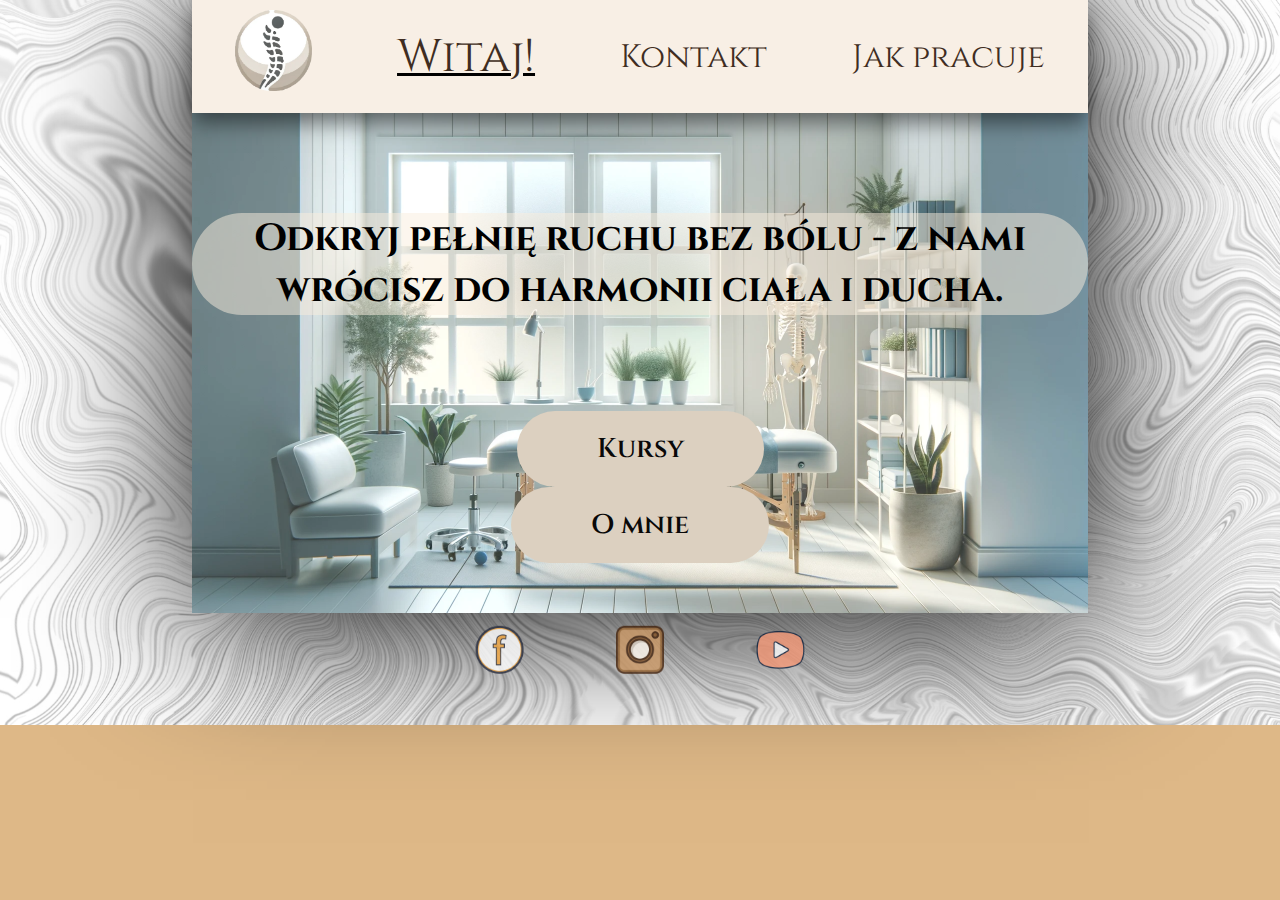
<file: Website/Fizjoterapeuta/index.html>
<!DOCTYPE html>
<html lang="pl">

<head>
	<meta charset="UTF-8">
	<meta name="viewport" content="width=device-width, initial-scale=1.0">
	<title>Fizjoterapia</title>
	<link rel="stylesheet" type="text/css" href="style.css">
	<script src="https://ajax.googleapis.com/ajax/libs/jquery/3.5.1/jquery.min.js"></script>
	<link rel="preconnect" href="https://fonts.googleapis.com">
	<link rel="preconnect" href="https://fonts.gstatic.com" crossorigin>
	<link href="https://fonts.googleapis.com/css2?family=Cinzel&display=swap" rel="stylesheet">
</head>

<body>
	<div id="kontener">

		<div id="header">
			<div id="logo">
				<a href="index.html"><img src="logoorg.png" alt="logo"></a>
			</div>
			<div class="menu" id="active"><a href="index.html" id="duze">Witaj!</a></div>
			<div class="menu"><a href="kontakt.html">Kontakt</a></div>
			<div class="menu"><a href="jakpracuje.html">Jak pracuje</a></div>
		</div>
		<div id="center">
			<img id="rotating-image" src="gabinetniebieski.png" alt="Obraz Rotujący">
			<div class="overlay-text">Odkryj pełnię ruchu bez bólu - z nami wrócisz do harmonii ciała i ducha.</div>
			<div class="overlay-buttons">
				<a href="kursy.html" class="oval-button">Kursy</a>
				<a href="omnie.html" class="oval-button">O mnie</a>
			</div>
		</div>
	</div>
	<div class="social-media">
		<a href="https://www.facebook.com/twojprofil" target="_blank">
			<img src="facebrown.png" alt="Facebook">
		</a>
		<a href="https://www.instagram.com/twojprofil" target="_blank">
			<img src="instabrown.png" alt="Instagram">
		</a>
		<a href="https://www.google.com/twojprofil" target="_blank">
			<img src="ytbrown.png" alt="Google">
		</a>
	</div>
	<script src="script3.js"></script>
</body>

</html>
</file>
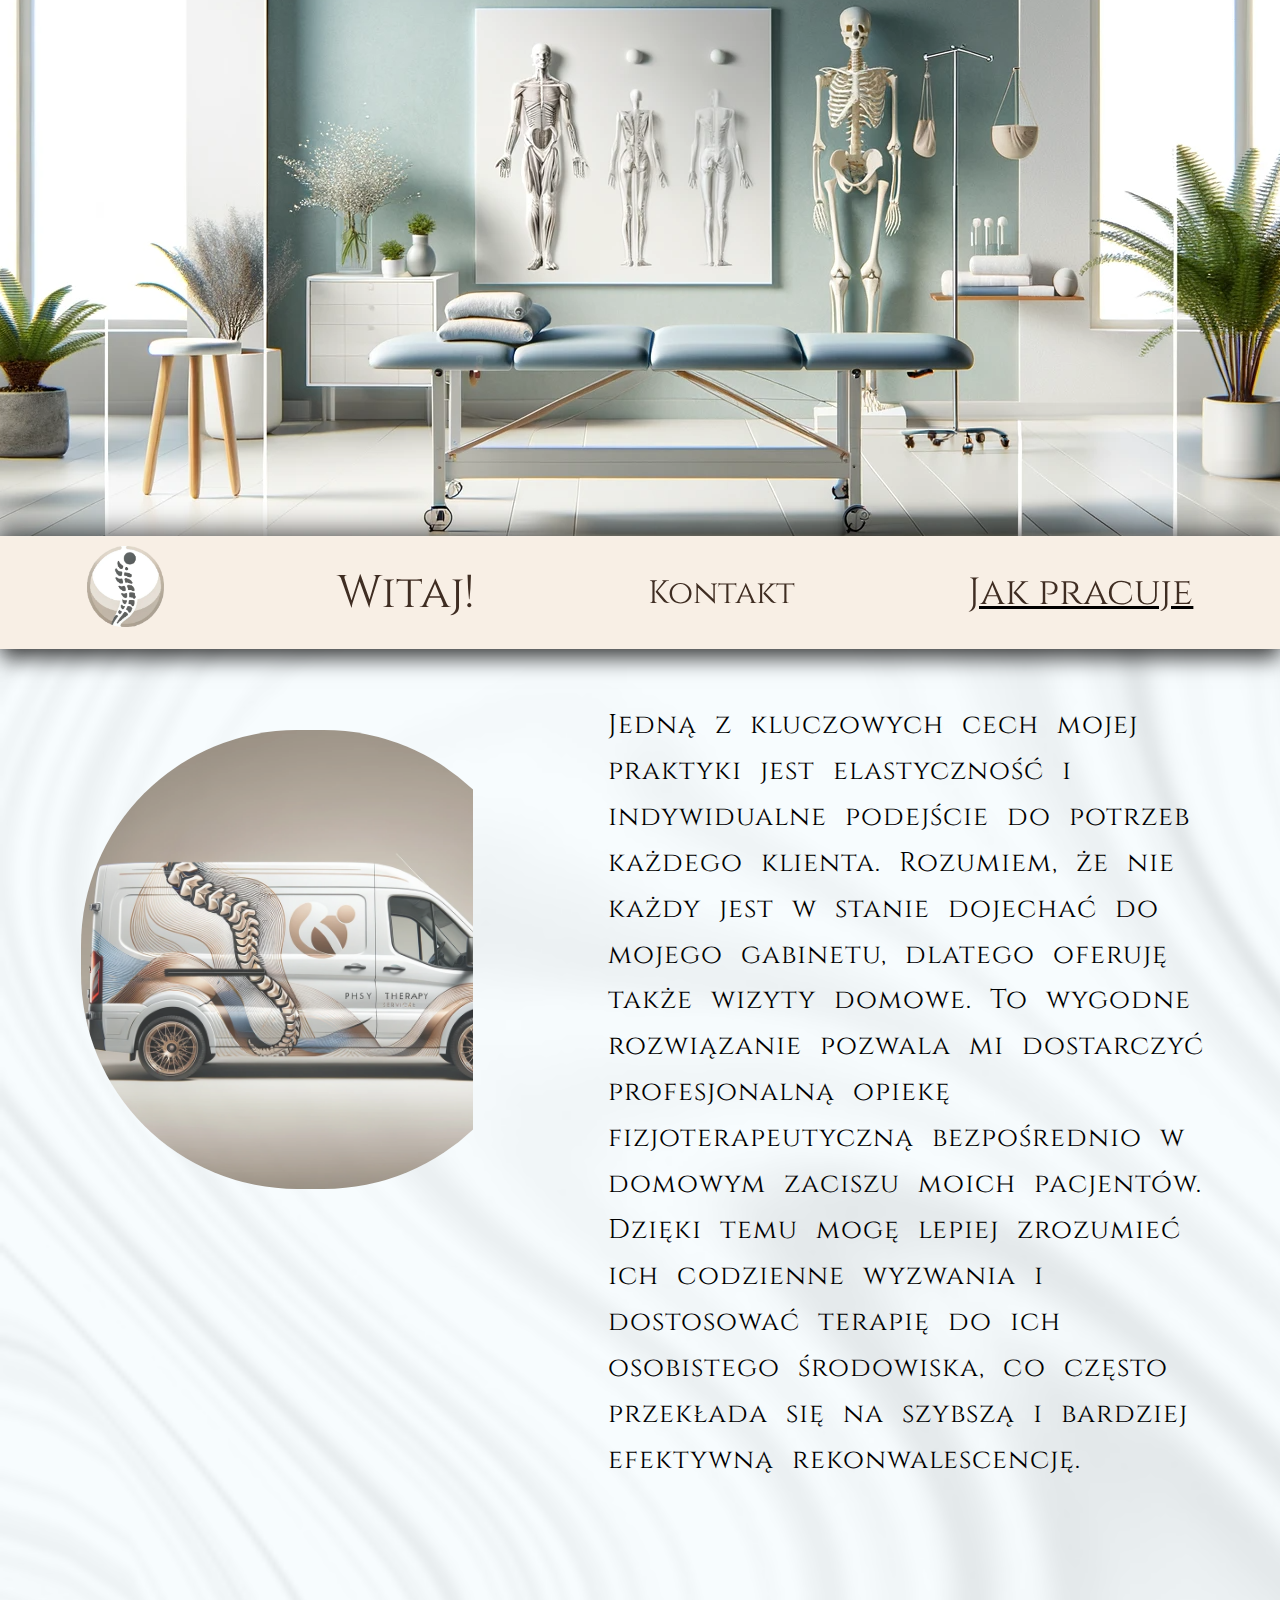
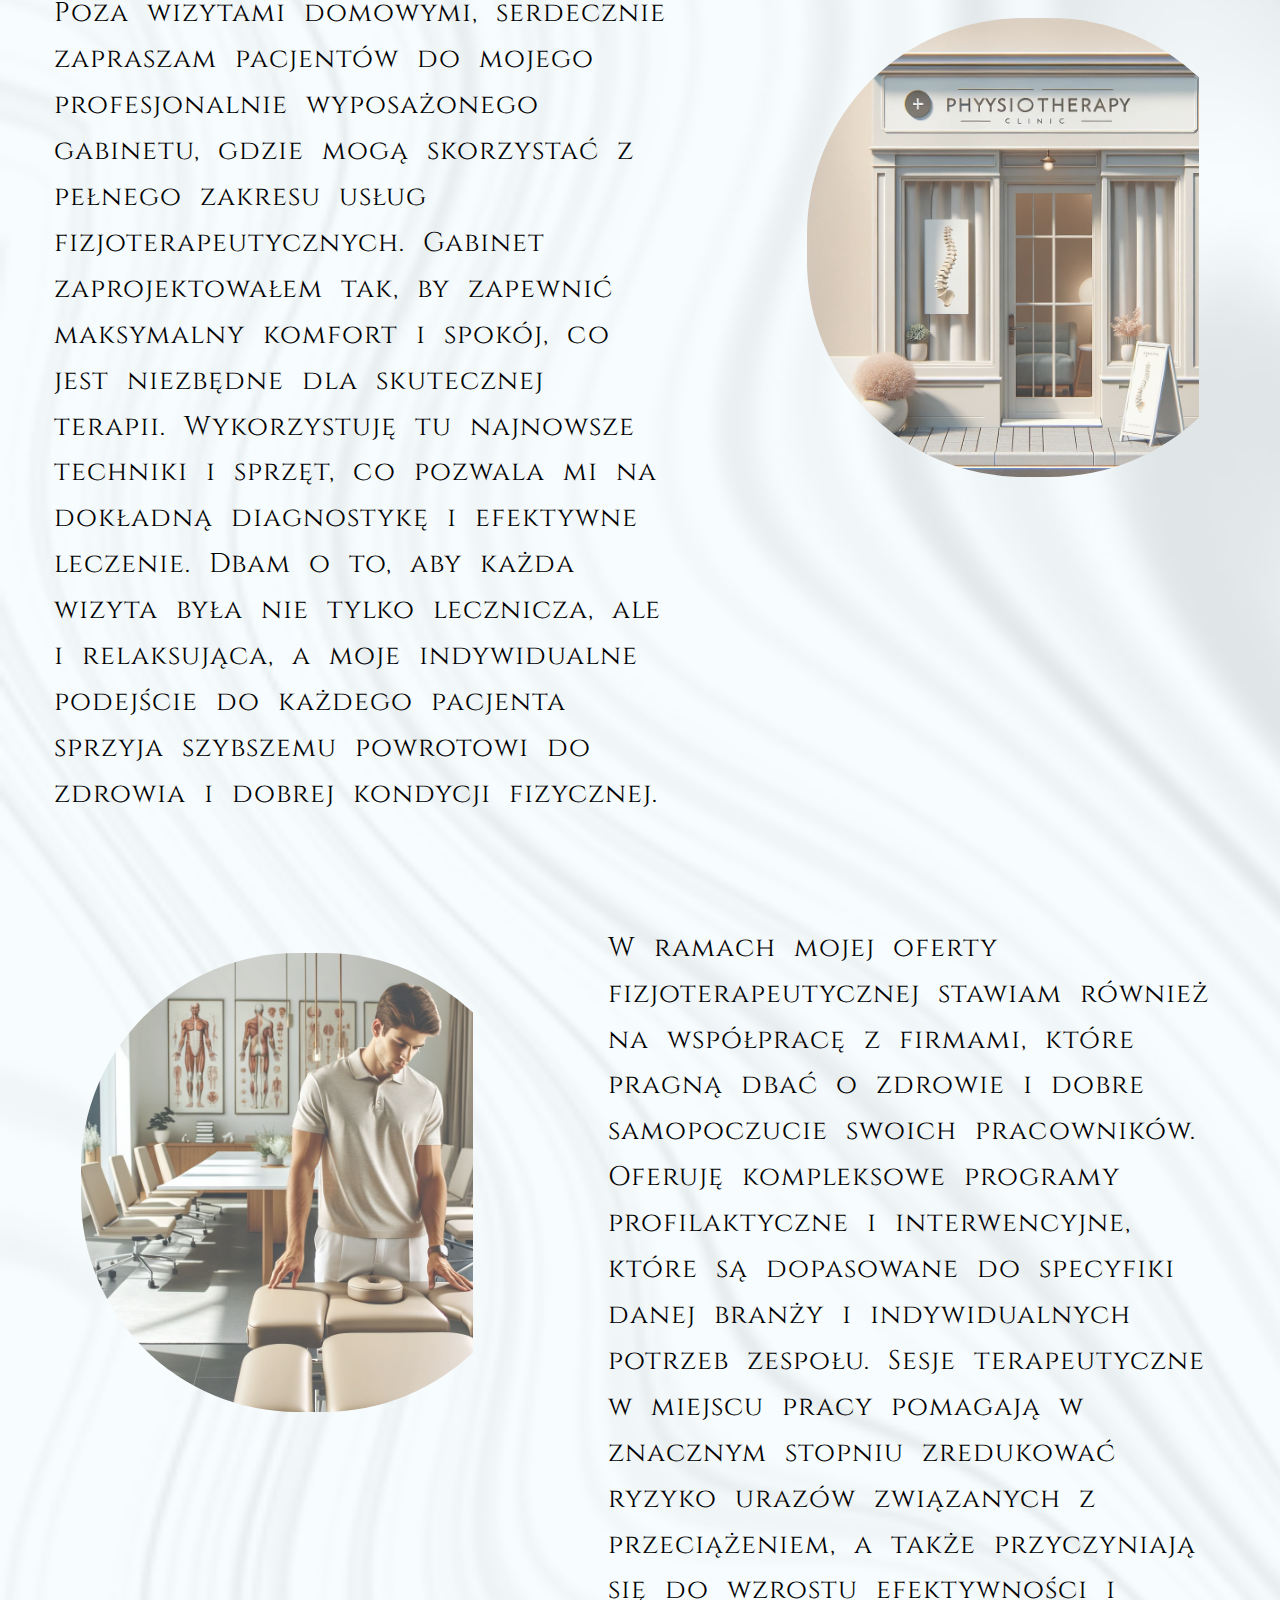
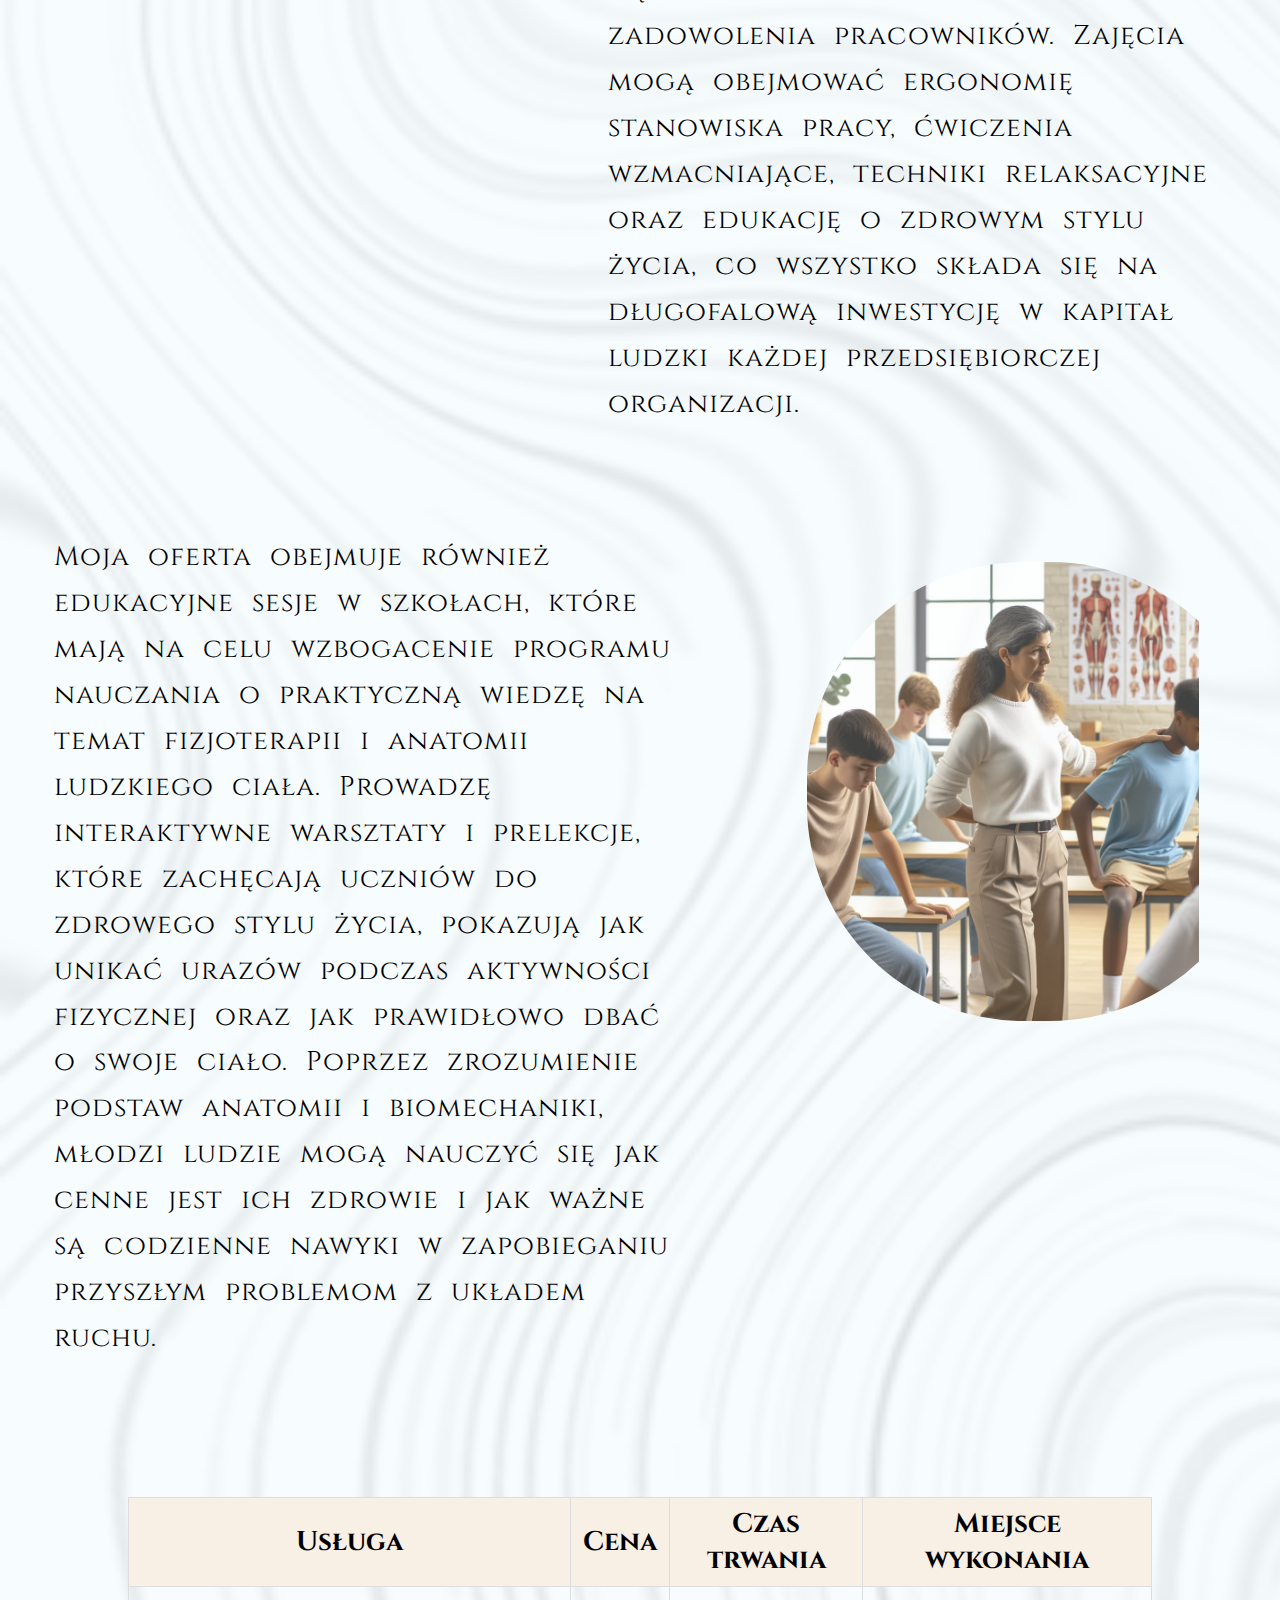
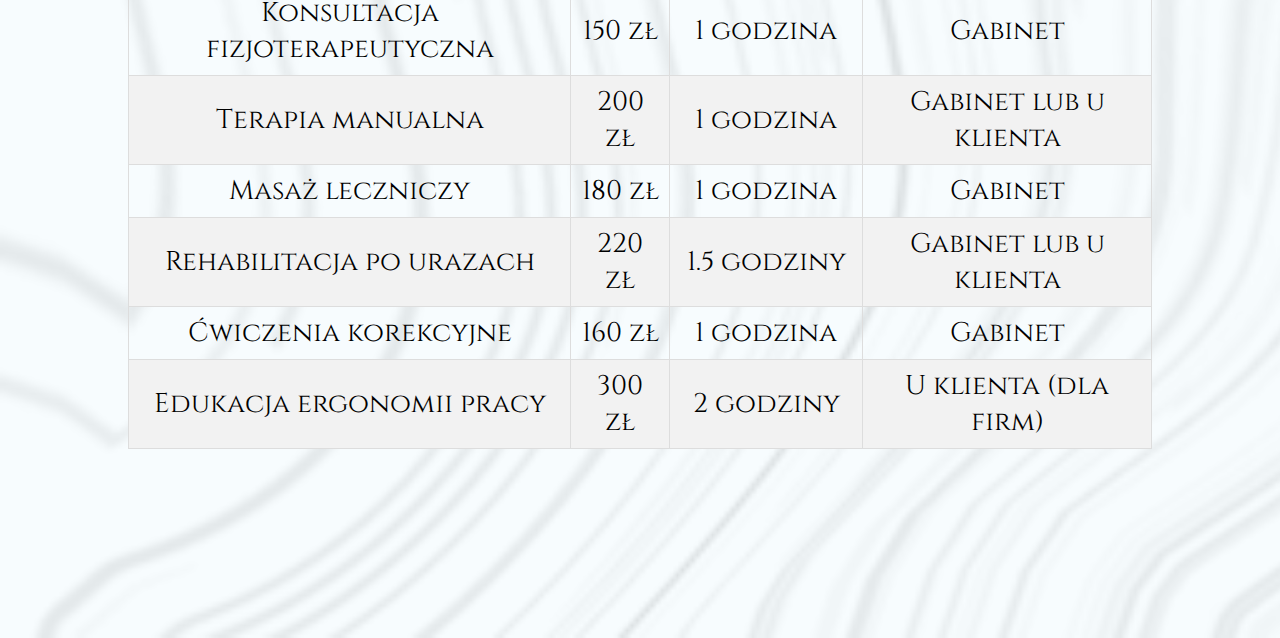
<file: Website/Fizjoterapeuta/jakpracuje.html>
<!DOCTYPE html>
<html lang="pl">

<head>
	<meta charset="UTF-8">
	<meta name="viewport" content="width=device-width, initial-scale=1.0">
	<title>Fizjoterapia</title>
	<link rel="stylesheet" type="text/css" href="style.css">
	<script src="https://ajax.googleapis.com/ajax/libs/jquery/3.5.1/jquery.min.js"></script>
	<link rel="preconnect" href="https://fonts.googleapis.com">
	<link rel="preconnect" href="https://fonts.gstatic.com" crossorigin>
	<link href="https://fonts.googleapis.com/css2?family=Cinzel&display=swap" rel="stylesheet">
</head>

<body>
	<div id="kontener-jak">
		<div class="baner">
			<img src="baner.png" alt="baner">
		</div>
		<div id="header-jak">
			<div id="logo">
				<a href="index.html"><img src="logoorg.png" alt="logo"></a>
			</div>
			<div class="menu"><a href="index.html" id="duze">Witaj!</a></div>
			<div class="menu"><a href="kontakt.html">Kontakt</a></div>
			<div class="menu" id="active"><a href="jakpracuje.html">Jak pracuje</a></div>
		</div>
		<div class="fragment">
			<div class="postac-jak">
				<img src="van.png" alt="postac">
			</div>
			<div class="opis">
				Jedną z kluczowych cech mojej praktyki jest elastyczność i indywidualne podejście do potrzeb każdego klienta. Rozumiem, że nie każdy jest w stanie dojechać do mojego gabinetu, dlatego oferuję także wizyty domowe. To wygodne rozwiązanie pozwala mi dostarczyć profesjonalną opiekę fizjoterapeutyczną bezpośrednio w domowym zaciszu moich pacjentów. Dzięki temu mogę lepiej zrozumieć ich codzienne wyzwania i dostosować terapię do ich osobistego środowiska, co często przekłada się na szybszą i bardziej efektywną rekonwalescencję.
			</div>
		</div>
		<div class="fragment">
			<div class="opis">
				Poza wizytami domowymi, serdecznie zapraszam pacjentów do mojego profesjonalnie wyposażonego gabinetu, gdzie mogą skorzystać z pełnego zakresu usług fizjoterapeutycznych. Gabinet zaprojektowałem tak, by zapewnić maksymalny komfort i spokój, co jest niezbędne dla skutecznej terapii. Wykorzystuję tu najnowsze techniki i sprzęt, co pozwala mi na dokładną diagnostykę i efektywne leczenie. Dbam o to, aby każda wizyta była nie tylko lecznicza, ale i relaksująca, a moje indywidualne podejście do każdego pacjenta sprzyja szybszemu powrotowi do zdrowia i dobrej kondycji fizycznej.
			</div>
			<div class="postac-jak">
				<img src="klinika.png" alt="postac">
			</div>		
		</div>
		<div class="fragment">
			<div class="postac-jak">
				<img src="firma.png" alt="postac">
			</div>
			<div class="opis">
				W ramach mojej oferty fizjoterapeutycznej stawiam również na współpracę z firmami, które pragną dbać o zdrowie i dobre samopoczucie swoich pracowników. Oferuję kompleksowe programy profilaktyczne i interwencyjne, które są dopasowane do specyfiki danej branży i indywidualnych potrzeb zespołu. Sesje terapeutyczne w miejscu pracy pomagają w znacznym stopniu zredukować ryzyko urazów związanych z przeciążeniem, a także przyczyniają się do wzrostu efektywności i zadowolenia pracowników. Zajęcia mogą obejmować ergonomię stanowiska pracy, ćwiczenia wzmacniające, techniki relaksacyjne oraz edukację o zdrowym stylu życia, co wszystko składa się na długofalową inwestycję w kapitał ludzki każdej przedsiębiorczej organizacji.
			</div>
		</div>
		<div class="fragment">
			<div class="opis">
				Moja oferta obejmuje również edukacyjne sesje w szkołach, które mają na celu wzbogacenie programu nauczania o praktyczną wiedzę na temat fizjoterapii i anatomii ludzkiego ciała. Prowadzę interaktywne warsztaty i prelekcje, które zachęcają uczniów do zdrowego stylu życia, pokazują jak unikać urazów podczas aktywności fizycznej oraz jak prawidłowo dbać o swoje ciało. Poprzez zrozumienie podstaw anatomii i biomechaniki, młodzi ludzie mogą nauczyć się jak cenne jest ich zdrowie i jak ważne są codzienne nawyki w zapobieganiu przyszłym problemom z układem ruchu.
 			</div>
			<div class="postac-jak">
				<img src="szkola.png" alt="postac">
			</div>		
		</div>
		<table>
			<thead>
			  <tr>
				<th>Usługa</th>
				<th>Cena</th>
				<th>Czas trwania</th>
				<th>Miejsce wykonania</th>
			  </tr>
			</thead>
			<tbody>
			  <tr>
				<td>Konsultacja fizjoterapeutyczna</td>
				<td>150 zł</td>
				<td>1 godzina</td>
				<td>Gabinet</td>
			  </tr>
			  <tr>
				<td>Terapia manualna</td>
				<td>200 zł</td>
				<td>1 godzina</td>
				<td>Gabinet lub u klienta</td>
			  </tr>
			  <tr>
				<td>Masaż leczniczy</td>
				<td>180 zł</td>
				<td>1 godzina</td>
				<td>Gabinet</td>
			  </tr>
			  <tr>
				<td>Rehabilitacja po urazach</td>
				<td>220 zł</td>
				<td>1.5 godziny</td>
				<td>Gabinet lub u klienta</td>
			  </tr>
			  <tr>
				<td>Ćwiczenia korekcyjne</td>
				<td>160 zł</td>
				<td>1 godzina</td>
				<td>Gabinet</td>
			  </tr>
			  <tr>
				<td>Edukacja ergonomii pracy</td>
				<td>300 zł</td>
				<td>2 godziny</td>
				<td>U klienta (dla firm)</td>
			  </tr>
			</tbody>
		  </table>
		<div class="slogan-kontakt">
			<a href="kontakt.html"><b>Skontaktuj się ze mną</b></a>
		</div>
	</div>


	<script src="script.js"></script>
</body>

</html>
</file>
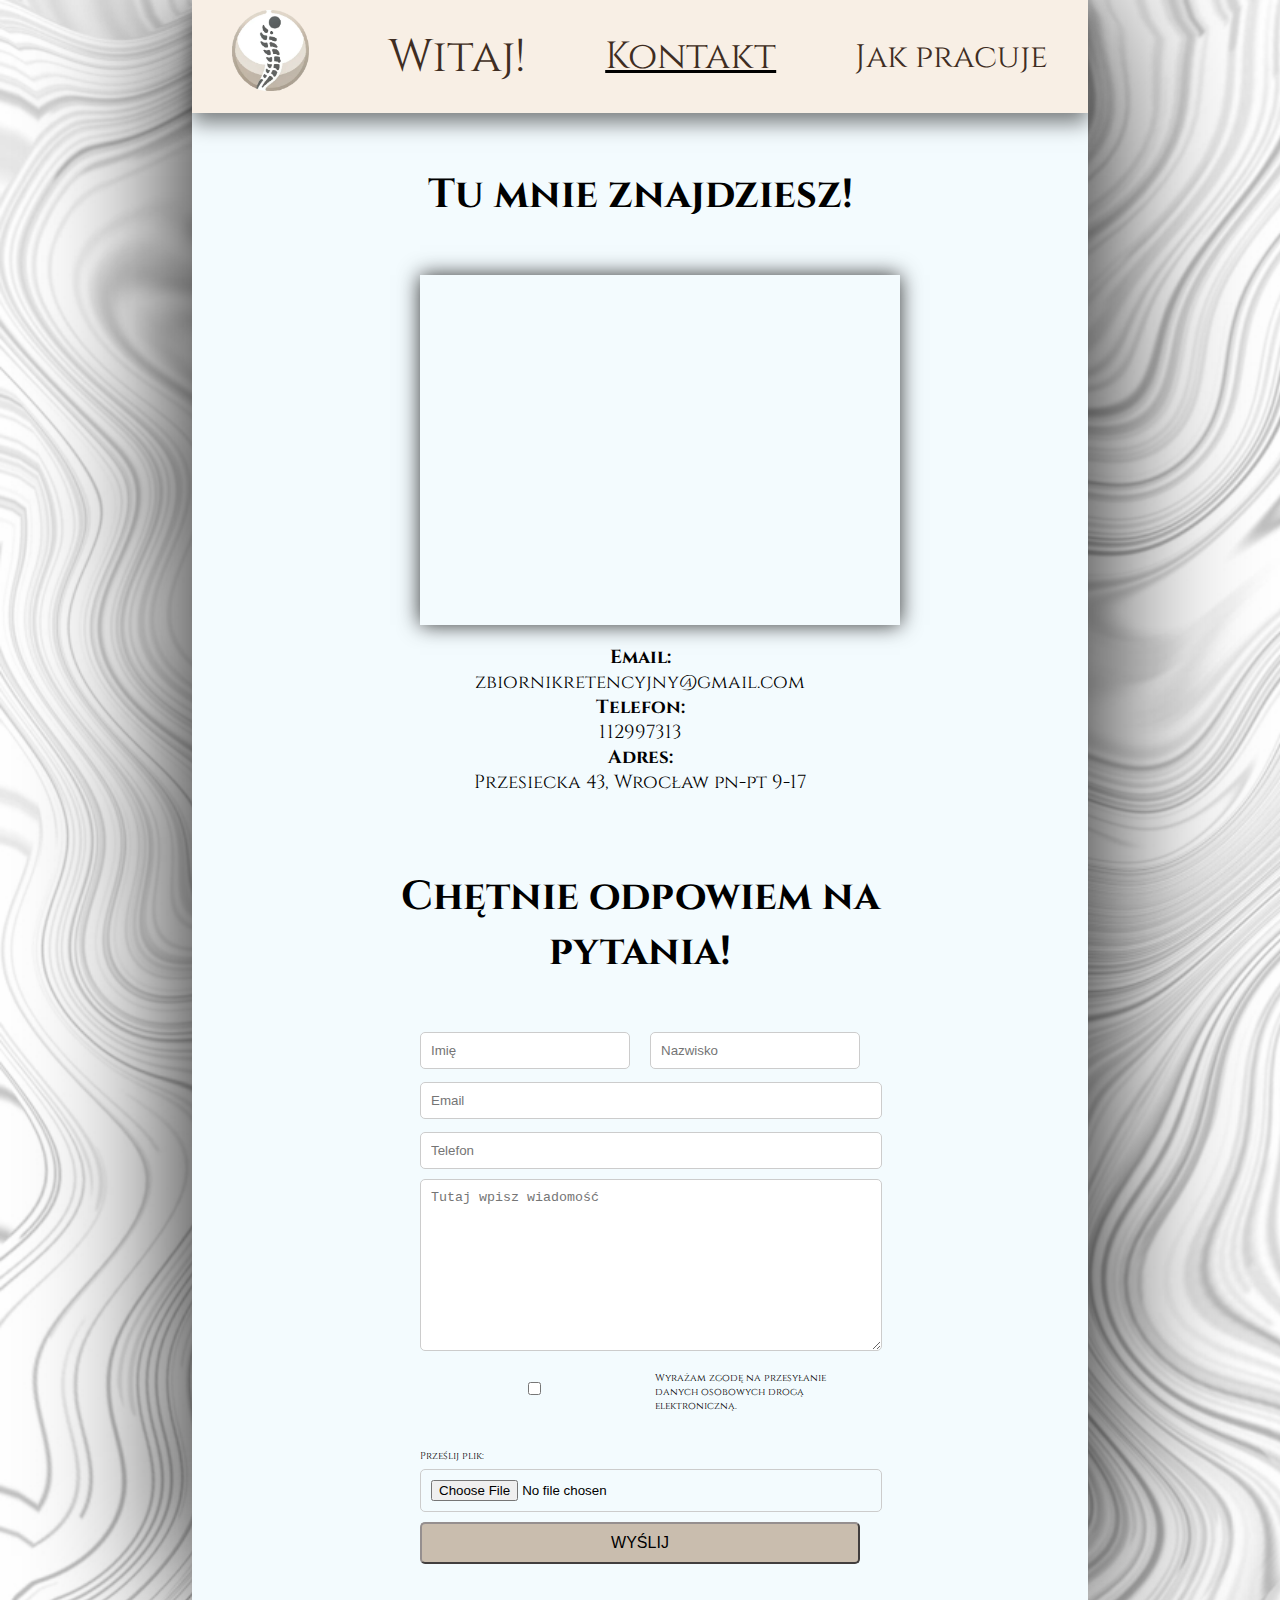
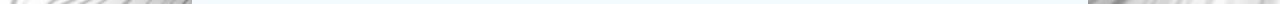
<file: Website/Fizjoterapeuta/kontakt.html>
<!DOCTYPE html>
<html lang="pl">
<head>
    <meta charset="UTF-8">
    <meta name="viewport" content="width=device-width, initial-scale=1.0">
    <title>Fizjoterapia</title>
    <link rel="stylesheet" type="text/css" href="style.css">

    <link rel="preconnect" href="https://fonts.googleapis.com">
<link rel="preconnect" href="https://fonts.gstatic.com" crossorigin>
<link href="https://fonts.googleapis.com/css2?family=Cinzel&display=swap" rel="stylesheet">





</head>
<body>
    <div id="kontener">
        <div id="header">
            <div id="logo">
                <a href="index.html"><img src="logoorg.png" alt="logo"></a>
            </div>
            <div class="menu"><a href="index.html" id="duze">Witaj!</a></div>
            <div class="menu" id="active"><a href="kontakt.html">Kontakt</a></div>
            <div class="menu"><a href="jakpracuje.html">Jak pracuje</a></div>
            
        </div>
        <div id="center-kontakt">
            <div id="lewo">
                <div id="kontakt-info1">
                    <h2 class="tumnie">Tu mnie znajdziesz!</h2>
                </div>
                <div id="mapa">
                    <iframe class="cien" src="https://www.google.com/maps/embed?pb=!1m18!1m12!1m3!1d2104.635353484288!2d16.89967317453165!3d51.148166265395815!2m3!1f0!2f0!3f0!3m2!1i1024!2i768!4f13.1!3m3!1m2!1s0x470feb3d9bd950ed%3A0xa368aab563e8bda4!2sZbiornik%20retencyjny!5e0!3m2!1spl!2spl!4v1700823515819!5m2!1spl!2spl" width="480" height="350" style="border:0;" allowfullscreen="" loading="lazy" referrerpolicy="no-referrer-when-downgrade"></iframe>
                </div>
                <div id="kontakt-info2">
                    <h6 class="tytul">Email:</h6>
                    <p class="tresc">zbiornikretencyjny@gmail.com</p>
                    <h6 class="tytul">Telefon:</h6>
                    <p class="tresc">112997313</p>
                    <h6 class="tytul">Adres:</h6>
                    <p class="tresc">Przesiecka 43, Wrocław pn-pt 9-17</p>
                </div>
            </div>
            <div id="prawo">
                <h2 id="tumnie">Chętnie odpowiem na pytania!</h2>
                <div id="formularz-kontaktowy">
                    <form action="serwer.php" method="post" enctype="multipart/form-data">
                        <div class="input-group">
                            <input type="text" id="imie" name="imie" placeholder="Imię" required>
                            <input type="text" id="nazwisko" name="nazwisko" placeholder="Nazwisko" required>
                        </div>
                        <input type="email" id="email" name="email" placeholder="Email" required>
                        <input type="tel" id="telefon" name="telefon" placeholder="Telefon">
                        <textarea id="wiadomosc" name="wiadomosc" placeholder="Tutaj wpisz wiadomość" required></textarea>
                        <div class="checkbox-group">
                            <input type="checkbox" id="zgoda" name="zgoda">
                            <label for="zgoda">Wyrażam zgodę na przesyłanie danych osobowych drogą elektroniczną.</label>
                        </div>
                        <div class="file-group">
                            <label for="plik">Prześlij plik:</label>
                            <input type="file" id="plik" name="plik">
                        </div>
                        <button type="submit" id="submit-btn">WYŚLIJ</button>
                    </form>
                </div>
            </div>
        </div>
    </div>
    <script src="script.js"></script>
</body>
</html>
</file>
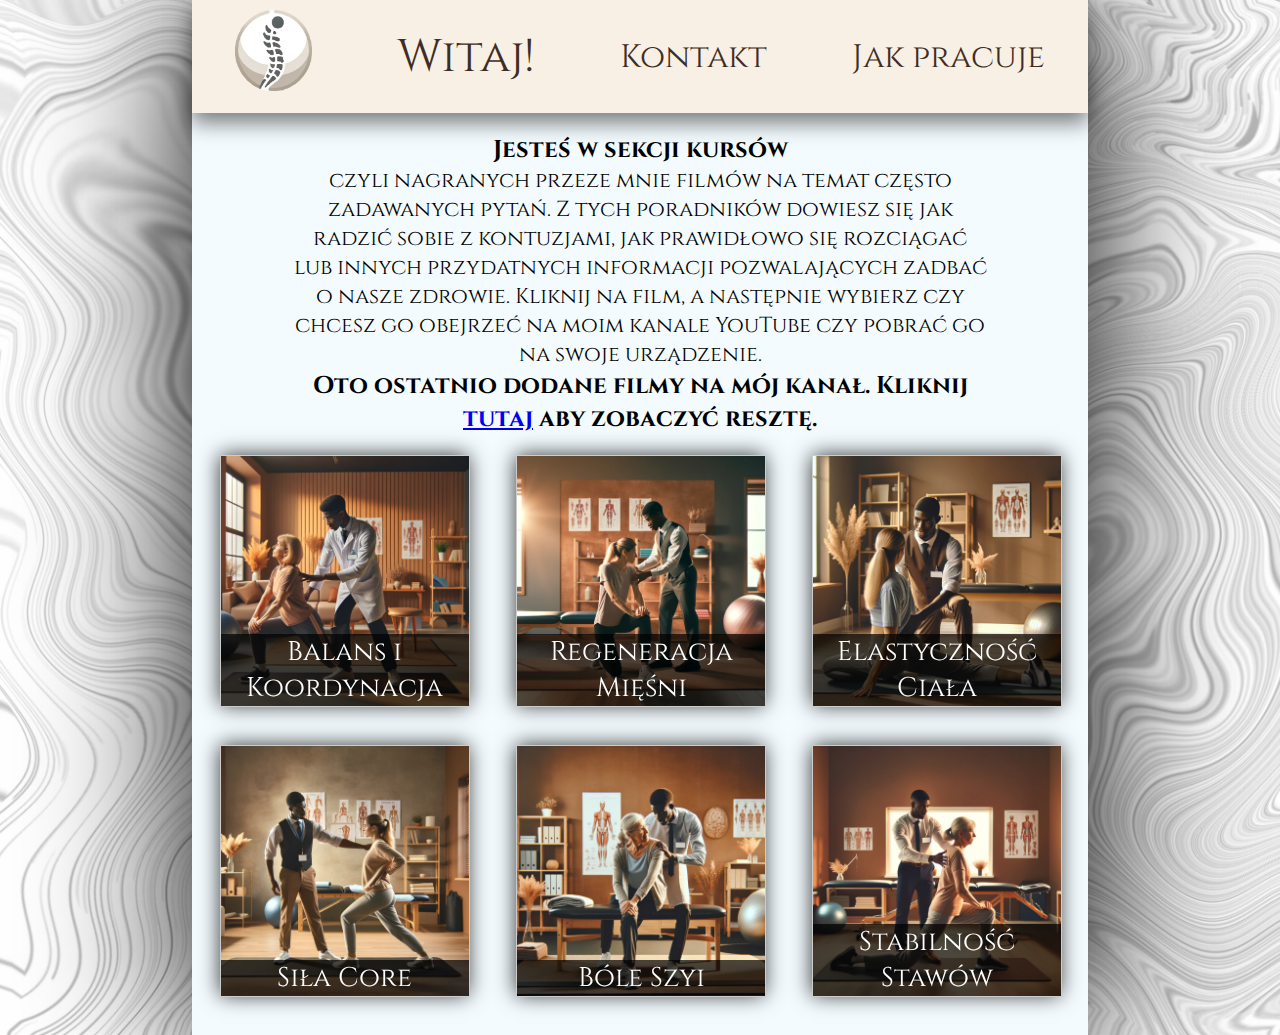
<file: Website/Fizjoterapeuta/kursy.html>
<!DOCTYPE html>
<html lang="pl">
<head>
    <meta charset="UTF-8">
    <meta name="viewport" content="width=device-width, initial-scale=1.0">
    <title>Fizjoterapia</title>
    <link rel="stylesheet" type="text/css" href="style.css">
    <script src="https://ajax.googleapis.com/ajax/libs/jquery/3.7.1/jquery.min.js"></script>
    <script src="jquery.scrollTo.min.js"></script>
    <link rel="preconnect" href="https://fonts.googleapis.com">
<link rel="preconnect" href="https://fonts.gstatic.com" crossorigin>
<link href="https://fonts.googleapis.com/css2?family=Cinzel&display=swap" rel="stylesheet">
</head>
<body> 
    
    <div id="kontener">
        <div id="header">
            <div id="logo">
                <a href="index.html"><img src="logoorg.png" alt="logo"></a>
            </div>
            <div class="menu"><a href="index.html" id="duze">Witaj!</a></div>
            <div class="menu"><a href="kontakt.html">Kontakt</a></div>
            <div class="menu"><a href="jakpracuje.html">Jak pracuje</a></div>
            
        </div>

        <div id="center-kursy">  
            <div class="card-container">
                <div class="header-text">
                    <strong>Jesteś w sekcji kursów</strong>
                    czyli nagranych przeze mnie filmów na temat często zadawanych pytań. Z tych poradników dowiesz się jak radzić sobie z kontuzjami, jak prawidłowo się rozciągać lub innych przydatnych informacji pozwalających zadbać o nasze zdrowie. Kliknij na film, a następnie wybierz czy chcesz go obejrzeć na moim kanale YouTube czy pobrać go na swoje urządzenie.
                    <strong>Oto ostatnio dodane filmy na mój kanał. Kliknij <a href="https://www.youtube.com" target="_blank">tutaj</a> aby zobaczyć resztę.</strong>
                </div>
                <div class="card" id="card1">
                    <div class="card-front">
                        <img src="karta1.png" alt="alter" width="1792" height="1024">
                        <div class="card-description">Balans i Koordynacja</div>
                    </div>
                    <div class="card-back">
                        <a href="https://www.youtube.com/twojprofil" target="_blank">
                            <img src="youtube2.png" alt="Google">
                          </a>
                          <a href="https://www.youtube.com/twojprofil" target="_blank">
                            <img src="pobierz.png" alt="Google">
                          </a>
                    </div>
                </div>
                <div class="card" id="card2">
                    <div class="card-front">
                        <img src="karta2.png" alt="alter">
                        <div class="card-description">Regeneracja Mięśni</div>
                    </div>
                    <div class="card-back">
                        <a href="https://www.google.com/twojprofil" target="_blank">
                            <img src="youtube2.png" alt="Google">
                          </a>
                          <a href="https://www.google.com/twojprofil" target="_blank">
                            <img src="pobierz.png" alt="Google">
                          </a>
                    </div>
                </div>
                <div class="card" id="card3">
                    <div class="card-front">
                        <img src="karta3.png" alt="alter">
                        <div class="card-description">Elastyczność Ciała</div>
                    </div>
                    <div class="card-back">
                        <a href="https://www.google.com/twojprofil" target="_blank">
                            <img src="youtube2.png" alt="Google">
                          </a>
                          <a href="https://www.google.com/twojprofil" target="_blank">
                            <img src="pobierz.png" alt="Google">
                          </a>
                    </div>
                </div>
                <div class="card" id="card4">
                    <div class="card-front">
                        <img src="karta4.png" alt="alter">
                        <div class="card-description">Siła Core</div>
                    </div>
                    <div class="card-back">
                        <a href="https://www.google.com/twojprofil" target="_blank">
                            <img src="youtube2.png" alt="Google">
                          </a>
                          <a href="https://www.google.com/twojprofil" target="_blank">
                            <img src="pobierz.png" alt="Google">
                          </a>
                    </div>
                </div>
                <div class="card" id="card5">
                    <div class="card-front">
                        <img src="karta5.png" alt="alter">
                        <div class="card-description">Bóle Szyi</div>
                    </div>
                    <div class="card-back">
                        <a href="https://www.google.com/twojprofil" target="_blank">
                            <img src="youtube2.png" alt="Google">
                          </a>
                          <a href="https://www.google.com/twojprofil" target="_blank">
                            <img src="pobierz.png" alt="Google">
                          </a>
                    </div>
                </div>
                <div class="card" id="card6">
                    <div class="card-front">
                        <img src="karta6.png" alt="alter">
                        <div class="card-description">Stabilność Stawów</div>
                    </div>
                    <div class="card-back">
                        <a href="https://www.google.com/twojprofil" target="_blank">
                            <img src="youtube2.png" alt="Google">
                          </a>
                          <a href="https://www.google.com/twojprofil" target="_blank">
                            <img src="pobierz.png" alt="Google">
                          </a>
                    </div>
                </div>
               

            </div>
            
            </div>
            
              
        </div>

        
    <script src="script.js"></script>
</body>
</html>
</file>
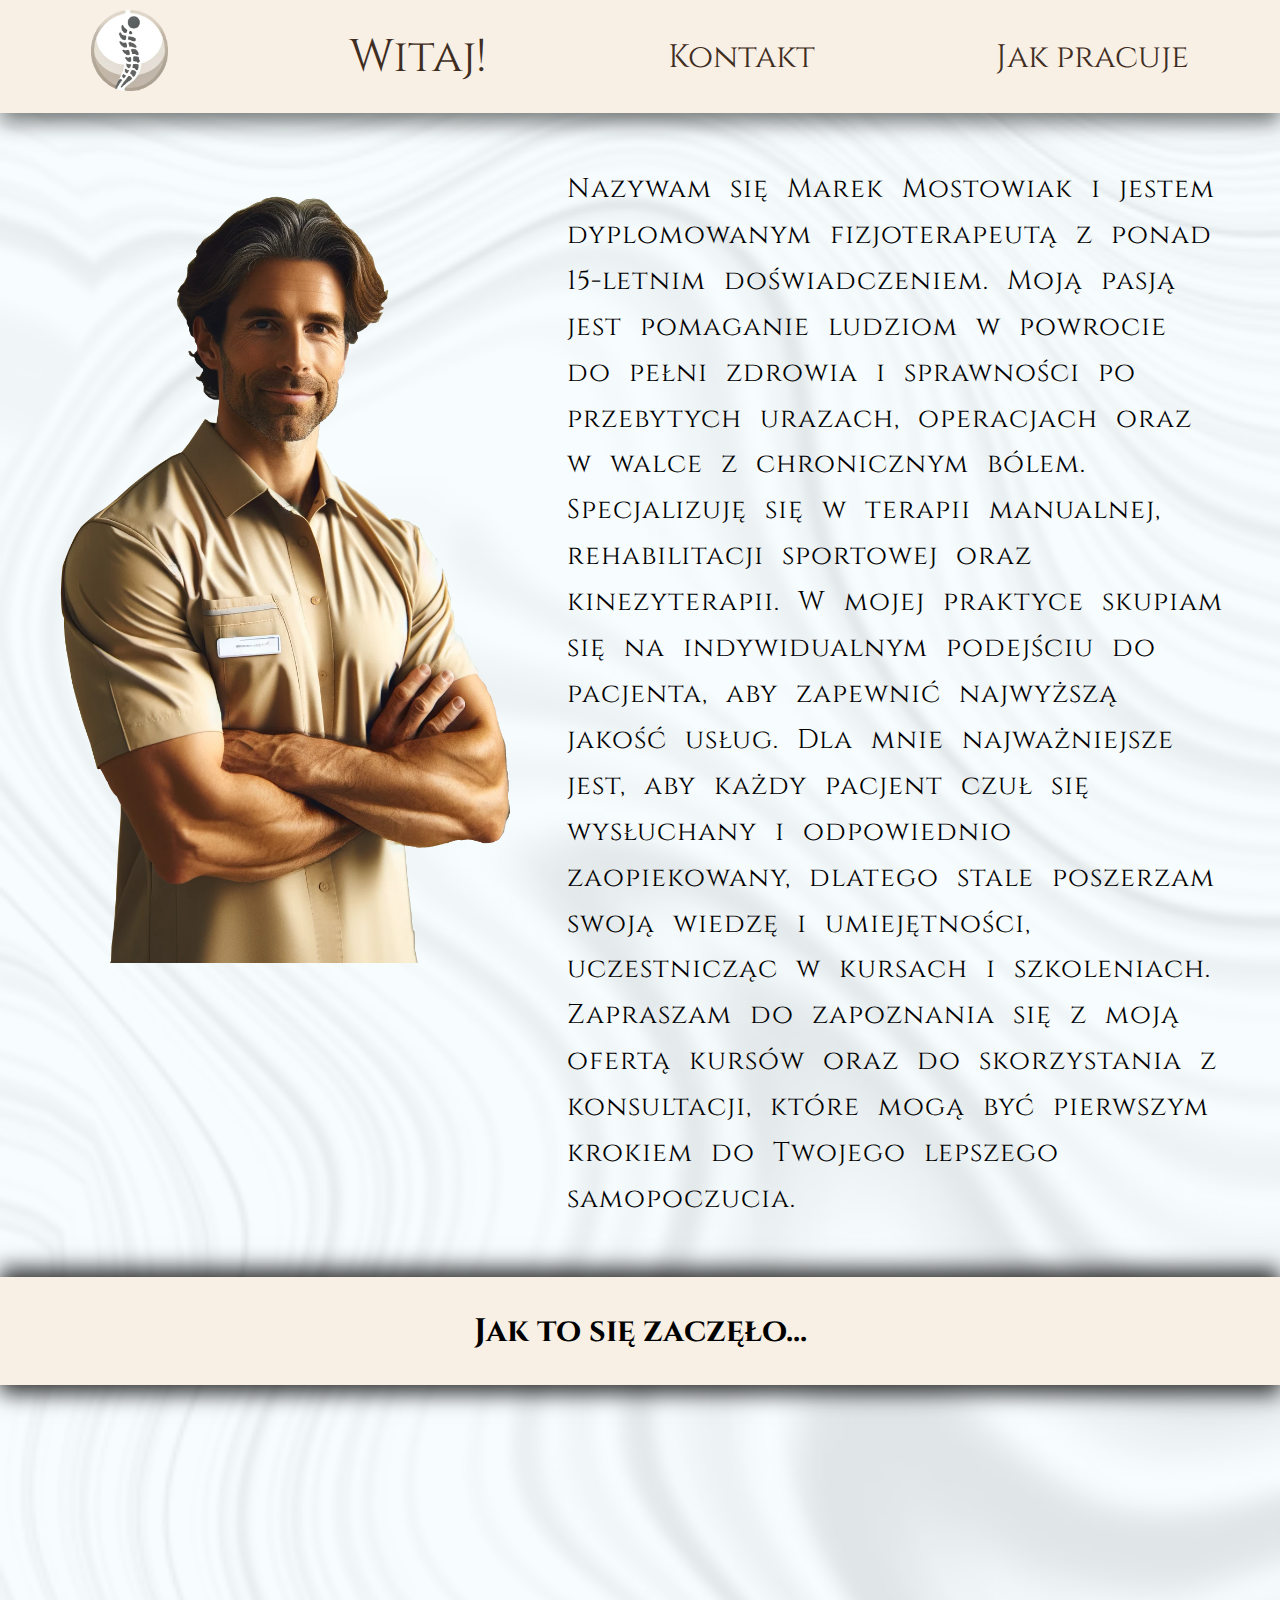
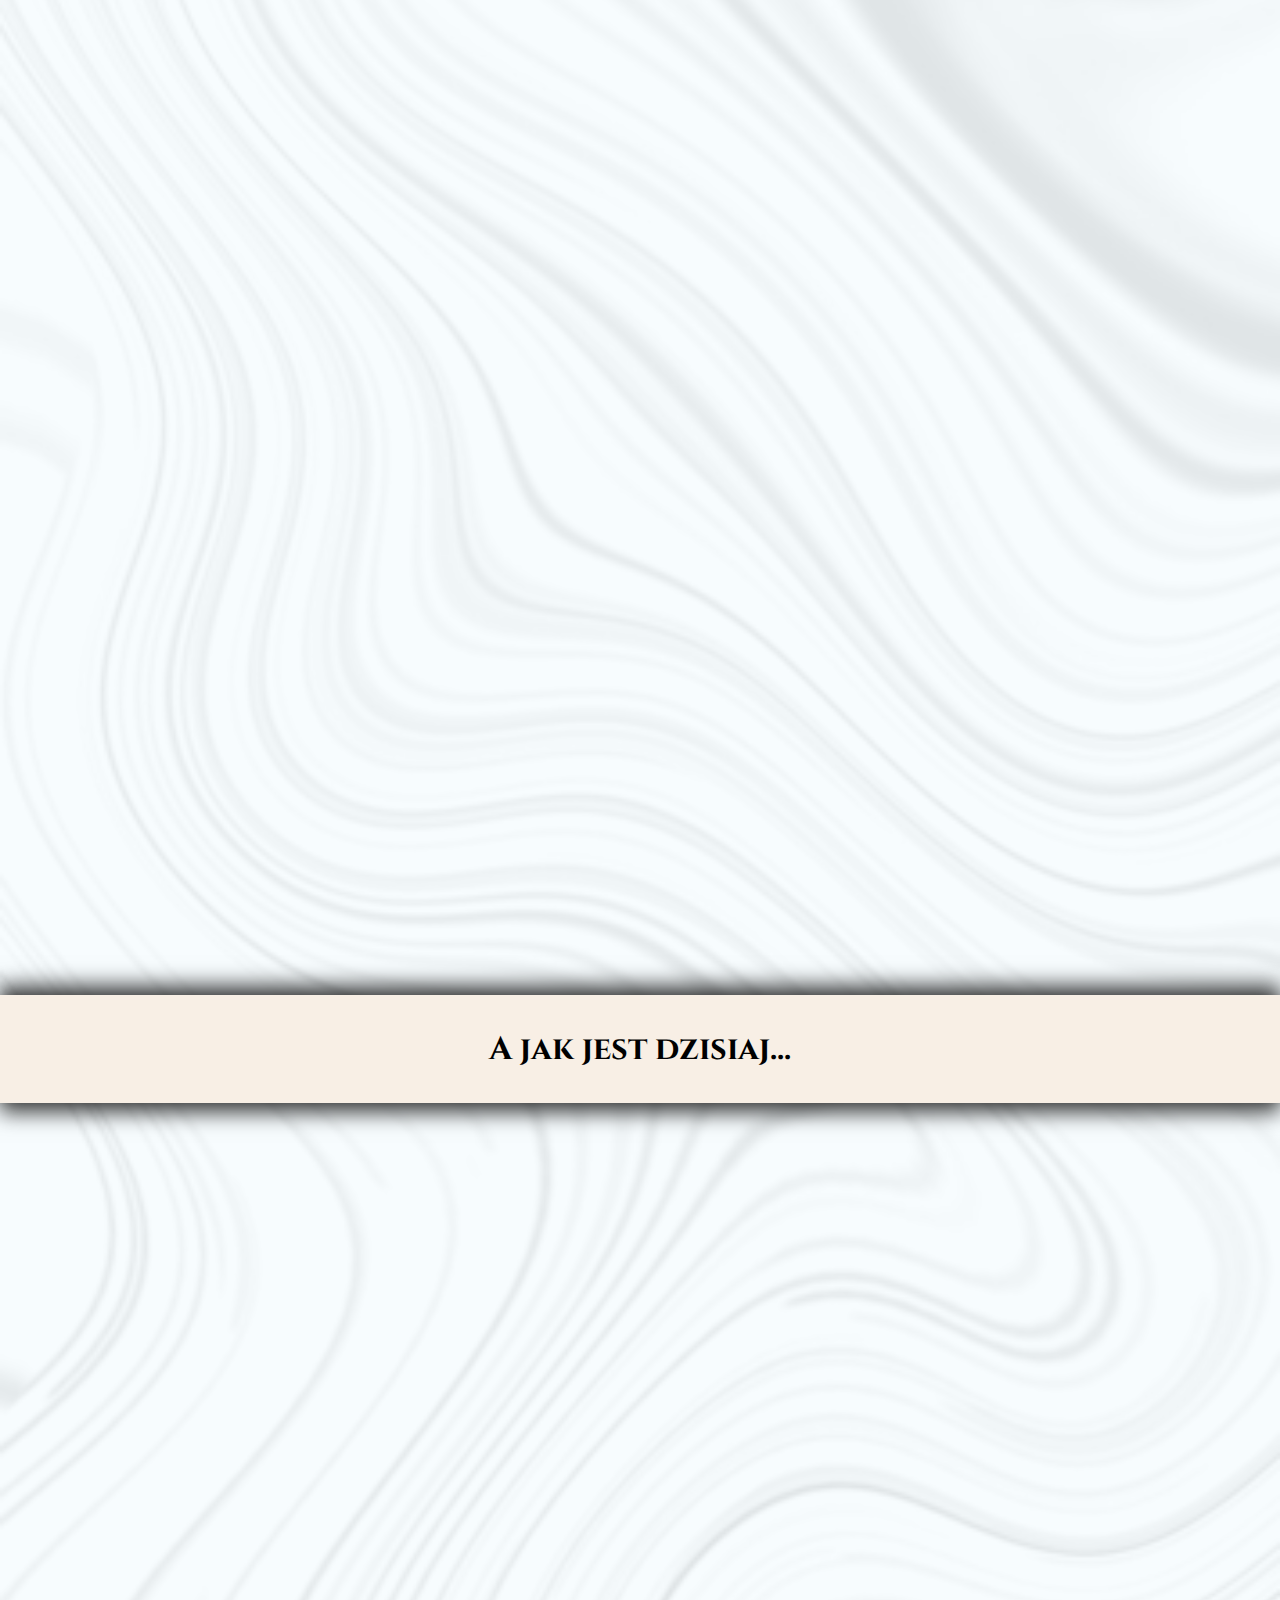
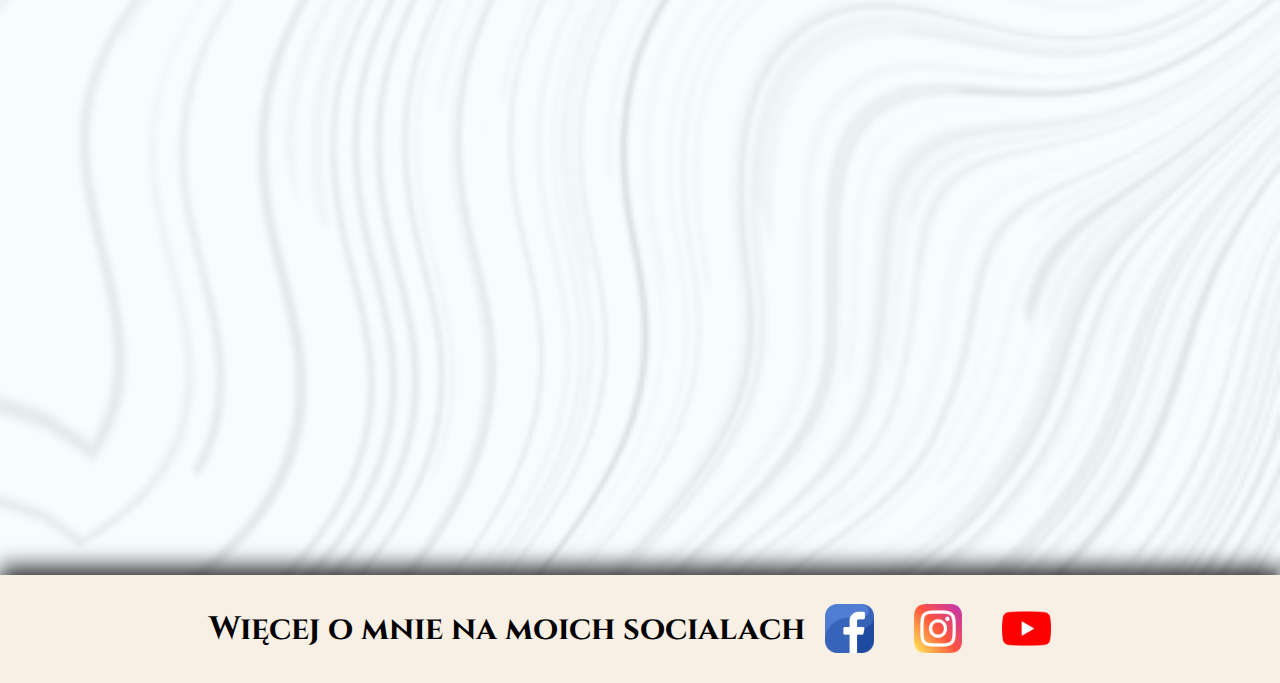
<file: Website/Fizjoterapeuta/omnie.html>
<!DOCTYPE html>
<html lang="pl">
<head>
    <meta charset="UTF-8">
    <meta name="viewport" content="width=device-width, initial-scale=1.0">
    <title>Fizjoterapia</title>
    <link rel="stylesheet" type="text/css" href="style.css">
    <script src="https://ajax.googleapis.com/ajax/libs/jquery/3.5.1/jquery.min.js"></script>
    <link rel="preconnect" href="https://fonts.googleapis.com">
<link rel="preconnect" href="https://fonts.gstatic.com" crossorigin>
<link href="https://fonts.googleapis.com/css2?family=Cinzel&display=swap" rel="stylesheet">
</head> 
<body>
    <div id="kontener-biografia">
        <div id="header">
            <div id="logo">
                <a href="index.html"><img src="logoorg.png" alt="logo"></a>
            </div>
            <div class="menu"><a href="index.html" id="duze">Witaj!</a></div>
            <div class="menu"><a href="kontakt.html">Kontakt</a></div>
            <div class="menu"><a href="jakpracuje.html">Jak pracuje</a></div>
            
        </div>
        <div class="center-biografia">
            <div class="fragment" id="fragment1">
                <div class="postac" id="postac1">
                    <img src="postacorg.png" alt="Postać">
                </div>
                <div class="opis" id="opis1">
                    Nazywam się Marek Mostowiak i jestem dyplomowanym fizjoterapeutą z ponad 15-letnim doświadczeniem. Moją pasją jest pomaganie ludziom w powrocie do pełni zdrowia i sprawności po przebytych urazach, operacjach oraz w walce z chronicznym bólem. Specjalizuję się w terapii manualnej, rehabilitacji sportowej oraz kinezyterapii. W mojej praktyce skupiam się na indywidualnym podejściu do pacjenta, aby zapewnić najwyższą jakość usług. Dla mnie najważniejsze jest, aby każdy pacjent czuł się wysłuchany i odpowiednio zaopiekowany, dlatego stale poszerzam swoją wiedzę i umiejętności, uczestnicząc w kursach i szkoleniach. Zapraszam do zapoznania się z moją ofertą kursów oraz do skorzystania z konsultacji, które mogą być pierwszym krokiem do Twojego lepszego samopoczucia.
                </div>
            </div>   
            <div class="slogan">
                <b>Jak to się zaczęło...</b>
            </div>
            <div class="fragment" id="fragment2">
                <div class="opis" id="opis2">
                    Moja fascynacja fizjoterapią zaczęła się bardzo wcześnie, kiedy jako młody chłopiec grałem w piłkę nożną. Pamiętam, jak podczas jednej z gier, mój przyjaciel doznał kontuzji. Instynktownie podszedłem, aby mu pomóc, coś we mnie wiedziało, jak złagodzić jego ból i unieruchomić nogę przed przyjazdem lekarza. To doświadczenie zapaliło we mnie iskrę - chciałem więcej wiedzieć, więcej robić, aby pomagać ludziom w ich trudnościach. Każda książka o ludzkim ciele, którą pochłaniałem, każde szkolenie pierwszej pomocy, w którym brałem udział, umacniało moje przekonanie, że moja przyszłość leży w fizjoterapii. Pragnąłem mieć umiejętności, które pozwolą mi nie tylko rozumieć, ale i leczyć, dając ludziom szansę na pełniejsze, zdrowsze życie. To była nie tylko moja pasja, ale i powołanie, które do dziś kształtuje moją praktykę terapeutyczną.
                </div>
                <div class="postac" id="postac2">
                    <img src="postacmlody.png" alt="Postać2">
                </div>
            </div>
            <div class="slogan">
                <b>A jak jest dzisiaj...</b>
            </div>
            <div class="fragment" id="fragment3">
                <div class="postac" id="postac3">
                    <img src="postacend.png" alt="Postać">
                </div>
                <div class="opis" id="opis3">
                    Jako doświadczony fizjoterapeuta, każdego dnia doświadczam ogromnej satysfakcji z pomagania innym. Moja praca jest dla mnie pasją i źródłem nieustającej inspiracji. Specjalizuję się w terapii manualnej i rehabilitacji sportowej, co pozwala mi na indywidualne dopasowanie metod leczenia do potrzeb każdego pacjenta. Nie ma dla mnie większej radości niż widok pacjentów odzyskujących sprawność i uśmiech na twarzy. Ciągle doskonalę swoje umiejętności i wiedzę, uczestnicząc w kursach i szkoleniach, aby zawsze oferować najwyższą jakość usług. Moim celem jest stworzenie bezpiecznego i wspierającego środowiska, gdzie każdy pacjent może pracować nad swoim zdrowiem, aby powrócić do codziennych aktywności i cieszyć się lepszą jakością życia.                </div>
            </div>
            <div class="slogan" id="slogan4">
                <b>Więcej o mnie na moich socialach</b>
                <a href="https://www.facebook.com/twojprofil" target="_blank">
                    <img src="fb.png" alt="Facebook">
                  </a>
                  <a href="https://www.instagram.com/twojprofil" target="_blank">
                    <img src="insta.png" alt="Instagram">
                  </a>
                  <a href="https://www.google.com/twojprofil" target="_blank">
                    <img src="youtube.png" alt="Google">
                  </a>
            </div>
        </div>
    </div>
<script src="script2.js"></script>
</body>
</html>
</file>
<file: Website/Fizjoterapeuta/style.css>
html {
    font-size: 27px;
    width: 100%;
}

body {
    background-color: burlywood;
    background-image: url("tlo.jpg");
    background-size: cover;
    margin-top: 0;
    background-repeat: no-repeat;
    background-position: fixed;
    margin: 0;
}

#kontener {
    width: 70%;
    margin-left: auto;
    margin-right: auto;
    box-shadow: 1px 5px 150px black;
}

/* panel gorny */
#header {
    width: 100%;
    min-height: 4rem;
    background-color: #f8efe5;
    font-family: 'Cinzel', serif;
    display: flex;
    flex-direction: row;
    flex-wrap: wrap;
    align-items: center;
    justify-content: space-around;
    box-shadow: 0px 10px 20px rgba(0, 0, 0, 0.5);
    position: relative;
    z-index: 10;
    font-size: 1.2rem;
    margin-top: 0;
}

#logo {
    height: 100%;
    width: auto;
}

#logo img {
    height: 3rem;
    width: auto;
    align-items: center;
    padding-top: 10px;
    padding-bottom: 10px;

}

.menu a {
    text-align: center;
    text-decoration: none;
    color: rgb(63, 45, 34);
}

.menu:hover {
    transition: transform 0.3s;
    transform: scale(1.1);
}

.menu#active {
    text-decoration: underline;
    font-size: 1.4rem;
}

#duze {
    font-size: 1.7rem;
}

/* INDEX */
/* //////////////////////////////////////////////////////////////////////////////////////////////////////////////////////////// */
#center {
    position: relative;
}

#center img {
    width: 100%;
    display: block;
}

.overlay-text {
    font-family: 'Cinzel', serif;
    font-weight: 700;
    position: absolute;
    top: 20%;
    left: 0;
    width: 100%;
    text-align: center;
    color: #000000;
    /* Biały tekst */
    font-size: 1.4rem;
    opacity: 0;
    transition: opacity 1s ease-in-out;
    background: #f9edde80;
    border-radius: 50px;
}

.overlay-buttons {
    position: absolute;
    bottom: 10%;
    left: 50%;
    transform: translateX(-50%);
    text-align: center;
    opacity: 0;
    transition: opacity 1s ease-in-out;
}

.oval-button {
    font-family: 'Cinzel', serif;
    font-weight: 600;
    display: inline-block;
    margin: 0 20px;
    padding: 20px 80px;
    text-decoration: none;
    color: #090808;
    background: #dcd0c0;
    border-radius: 50px;
    transition: background-color 0.3s, transform 0.1s;
}

.oval-button:hover {
    transform: scale(1.1);
    transition: 0.5s;
    background-color: #ccc4bc;
}

.social-media {
    width: 70%;
    margin-top: 0;
    transform: scale(1.2);
    text-align: center;
    padding: 20px;
    margin: 0 auto;
}

.social-media a {
    margin: 0 10px;
    /* Odległość między ikonami */
    display: inline-block;
}

.social-media img {
    width: 40px;
    height: auto;
    transition: transform 0.3s;
    padding: 25px;
    padding-top: 0;
    opacity: 0.8;
}

.social-media a:hover img {
    transform: scale(1.1);
}

#rotating-image {
    transition: opacity 0.5s ease-in-out;
    opacity: 1;
}

#rotating-image.fade {
    opacity: 0;
}

/* KONTAKT */
/* //////////////////////////////////////////////////////////////////////////////////////////////////////////////////////////// */

#center-kontakt {
    display: flex;
    flex-wrap: wrap;
    /* Pozwala elementom przenosić się na nową linię */
    justify-content: space-around;
    align-items: flex-start;
    background-color: #f3fbfe;
    font-family: 'Cinzel', serif;
}

#tumnie {
    text-align: center;
}

#prawo {
    display: flex;
    flex-direction: column;
    padding: 20px;
    width: 100%;
    /* Domyślnie zajmuje całą szerokość na małych ekranach */
    max-width: 480px;
    /* Maksymalna szerokość na duże ekrany */
    margin: 0 auto;

}

#formularz-kontaktowy {
    width: 100%;
    max-width: 480px;
    /* lub inna szerokość w zależności od potrzeb */
    margin: 0 auto;
    padding: 20px;
    box-sizing: border-box;
}

#formularz-kontaktowy .input-group {
    display: flex;
    justify-content: space-between;
    gap: 20px;
    /* odstęp między inputami */
}

#formularz-kontaktowy .input-group input {
    width: calc(50% - 10px);
    /* odlicza gap z szerokości */
}

#formularz-kontaktowy input,
#formularz-kontaktowy textarea {
    width: 100%;
    padding: 10px;
    margin-bottom: 10px;
    /* odstęp między polami */
    border: 1px solid #ccc;
    border-radius: 5px;
}

#formularz-kontaktowy textarea {
    height: 150px;
    /* określa wysokość textarea */
}

#formularz-kontaktowy .checkbox-group {
    display: flex;
    align-items: center;
    margin-bottom: 20px;
    /* odstęp między checkboxem a przyciskiem */
}

#formularz-kontaktowy .checkbox-group input {
    margin-right: 10px;
}

#formularz-kontaktowy button {
    width: 100%;
    padding: 10px;
    border-color: #958f8f;
    border-radius: 5px;
    background-color: rgb(201, 189, 174);
    /* kolor tła przycisku */
    color: rgb(0, 0, 0);
    font-size: 16px;
    cursor: pointer;
}

#formularz-kontaktowy button:hover {
    background-color: #534f4f;
    color: white;
    transition: 1s;
}

label {
    font-size: 10px;
}

.error-label {
    color: red;
}

#lewo {
    box-sizing: border-box;
    padding: 20px;
    width: 100%;
    max-width: 480px;
    margin: 0 auto;
}

#kontakt-info1 {
    text-align: center;
    padding-bottom: 20px;
}

#mapa iframe {
    display: block;
    margin-left: auto;
    margin-right: auto;
    width: 480px;
    height: 350px;
    border: 0;
    box-shadow: 0 0 20px rgba(0, 0, 0, 0.8);
}

#kontakt-info2 {
    text-align: center;
    padding-top: 20px;
}

.tytul,
.tresc {
    font-size: 0.7rem;
    margin: 0;
    display: block;
    /* Zapewnia, że elementy będą pod sobą */
}

#formularz {
    width: 50%;
}

/* KURSY */
/* //////////////////////////////////////////////////////////////////////////////////////////////////////////////////////////// */
#center-kursy {
    font-family: 'Cinzel', serif;
    display: flex;
    flex-direction: column;
    /* Ustawienie kierunku flex na kolumnę */
    justify-content: center;
    /* Wyrównanie pionowe na środku */
    align-items: center;
    /* Wyrównanie poziome na środku */
    width: 100%;
    background-color: #f3fbfe;
    height: 100%;
    /* Ustawienie wysokości na 100% */
}

.header-text {
    width: 100%;
    /* Szerokość na całą szerokość kontenera */
    text-align: center;
    margin: 20px 100px 0px 100px;
    font-size: 0.8rem;
    /* Dostosuj rozmiar czcionki według potrzeb */

}

.header-text strong {
    font-size: 0.9rem;
    display: block;
}

.header-text a {
    text-decoration: underline;

}

.card-container {
    display: flex;
    justify-content: space-evenly;
    align-items: flex-start;
    flex-wrap: wrap;
    width: 100%;
    /* Możesz dostosować szerokość kontenera kart */
    margin: 0;
    /* Usunięcie marginesów zewnętrznych */
    margin-bottom: 20px;
}

.card {
    width: calc(33.33% - 50px);
    min-width: 200px;
    height: 250px;
    margin: 20px;
    /* margin-bottom: 50px; */
    perspective: 1000px;
    box-shadow: 0 0 20px rgba(0, 0, 0, 0.8);

}

.card:hover {
    box-shadow: none;
    transition: 0.4s;
}

.card-front,
.card-back {
    width: 100%;
    height: 100%;
    position: absolute;
    backface-visibility: hidden;
    transition: transform 0.5s;
    border: 1px solid #ccc;
    display: flex;
    justify-content: center;
    align-items: center;
}

.card img {
    display: block;
    object-fit: cover;
}

.card-front {
    background-color: #fff;
}

.card-back {
    background-color: #f1f1f1;
    transform: rotateY(180deg);
    display: flex;
    flex-direction: column;
    justify-content: space-around;
}

.card-back img {
    width: 3rem;
    height: auto;
    transition: transform 0.3s;
}

.card-back a:hover img {
    transform: scale(1.1);
}

.card.flipped .card-front {
    transform: rotateY(-180deg);
}

.card.flipped .card-back {
    transform: rotateY(0deg);
}

.card-front img {
    width: 100%;
    /* Dopasowuje obraz do szerokości karty */
    height: 100%;
    /* Dopasowuje obraz do wysokości karty */
    object-fit: cover;
    /* Zapewnia, że obraz pokryje całą powierzchnię bez zniekształceń */
}

.card-description {
    position: absolute;
    bottom: 0;
    left: 0;
    width: 100%;
    background-color: rgba(0, 0, 0, 0.7);
    /* Półprzezroczyste tło */
    color: white;
    text-align: center;

}

/* KURSY */
/* //////////////////////////////////////////////////////////////////////////////////////////////////////////////////////////// */
.kontener-biografia {
    width: 100%;
    margin: 0;
}

.center-biografia {
    background-color: rgba(243, 251, 254, 0.7);
    width: 100%;
}

.slogan {
    width: 100%;
    min-height: 4rem;
    background-color: #f8efe5;
    font-family: 'Cinzel', serif;
    display: flex;
    flex-direction: row;
    flex-wrap: wrap;
    align-items: center;
    justify-content: center;
    box-shadow: 0px -10px 20px rgba(0, 0, 0, 0.7), 0px 10px 20px rgba(0, 0, 0, 0.7);
    position: relative;
    z-index: 2;
    font-size: 1.2rem;
}

.fragment {
    width: 100%;
    font-family: 'Cinzel', serif;
    display: flex;
    flex-direction: row;
    align-items: flex-start;
    justify-content: space-between;
    overflow: hidden;
}

.postac {
    position: relative;
    margin-top: 3rem;
    margin-left: 2rem;
    background-size: cover;
    background-position: center;
    box-sizing: border-box;
    margin-bottom: 0;
    padding-bottom: 0;
}

.postac img {
    max-width: 17rem;
    max-height: 100%;
    display: block;
}

#postac1 {
    animation: slideIn 3s ease forwards;
}

@keyframes slideIn {
    from {
        transform: translateX(-100%);
    }

    to {
        transform: translateX(0);
    }
}

#postac2 {
    transform: translateY(10rem);
    opacity: 0;
    transition: transform 2s, opacity 2s;
}

#postac3 {
    transform: translateX(100%);
    opacity: 0;
    transition: transform 1s ease, opacity 1s ease;
}

.opis {
    box-sizing: border-box;
    font-size: 1rem;
    font-family: 'Cinzel', serif;
    width: 65%;
    padding: 2rem;
    line-height: 1.7rem;
    letter-spacing: 1px;
    word-spacing: 10px;
    margin-top: auto;
    margin-bottom: auto;
}

#opis1 {
    animation: slideIn2 3s ease forwards;
}

@keyframes slideIn2 {
    from {
        transform: translateX(100%);
    }

    to {
        transform: translateX(0);
    }
}

#opis2 {

    transform: translateY(-500px);
    opacity: 0;
    transition: transform 2s, opacity 2s;
}

#opis3 {
    transform: translateX(100%);
    opacity: 0;
    transition: transform 1.5s ease, opacity 1s ease;
}

#slogan4 a {
    margin: 0 20px;
    display: flex;
    flex-direction: row;
}

#slogan4 img {
    width: 1.8rem;
    height: auto;
    transition: transform 0.3s;
}

#slogan4 a:hover img {
    transform: scale(1.1);
}

#back-to-top {
    padding: 20px 40px;
    background-color: #5d5347;
    color: white;
    border: none;
    border-radius: 5px;
    cursor: pointer;
    opacity: 0.7;
    z-index: 1000;
}

#back-to-top:hover {
    opacity: 1;
}

/* //////////////////////////////////////////////////////////////////////////////////////////////////////////////////////////// */

#kontener-jak {
    width: 100%;
    margin: 0;
    box-shadow: 1px 5px 150px black;
    background-color: rgba(243, 251, 254, 0.7);
}

.baner {
    margin: 0;
    width: 100%;
    display: flex;
    justify-content: center;
}

.baner img {
    display: block;
}

#header-jak {
    width: 100%;
    min-height: 4rem;
    background-color: #f8efe5;
    font-family: 'Cinzel', serif;
    display: flex;
    flex-direction: row;
    flex-wrap: wrap;
    align-items: center;
    justify-content: space-around;
    box-shadow: 0px -10px 20px rgba(0, 0, 0, 0.4), 0px 10px 20px rgba(0, 0, 0, 0.7);
    position: sticky;
    top: 0;
    z-index: 1000;
    font-size: 1.2rem;
    margin: 0;
}

.postac-jak {
    position: relative;
    margin: 3rem;
    background-size: cover;
    background-position: center;
    padding-bottom: 0;
    overflow: hidden;

}

.postac-jak img {
    max-width: 17rem;
    max-height: 100%;
    display: block;
    border-radius: 8rem;
    opacity: 0.8;
}

.slogan-kontakt {
    width: 100%;
    min-height: 4rem;
    background-color: #f8efe5;
    font-family: 'Cinzel', serif;
    display: flex;
    flex-direction: row;
    flex-wrap: wrap;
    align-items: center;
    justify-content: center;
    box-shadow: 0px -10px 20px rgba(0, 0, 0, 0.7), 0px 10px 20px rgba(0, 0, 0, 0.7);
    position: relative;
    z-index: 2;
    font-size: 1.2rem;
    visibility: hidden;
    opacity: 0;
    transition: visibility 0s, opacity 0.5s linear;
}

.slogan-kontakt a {
    text-align: center;
    text-decoration: underline;
    color: rgb(63, 45, 34);
}

table {
    width: 80%;
    margin-left: auto;
    margin-right: auto;
    border-collapse: collapse;
    font-family: 'Cinzel', serif;
    margin-bottom: 3rem;
    margin-top: 3rem;
}

th,
td {
    border: 1px solid #ddd;
    padding: 8px;
    text-align: center;
}

th {
    background-color: #f8efe5;
    color: black;
}

tr:nth-child(even) {
    background-color: #f2f2f2;
}















































































/* 
<div id="header">
            <div id="logo">
                <img src="logoorg.png" alt="logo">
            </div>
            <div id="menu" class="active"><a href="index.html" id="duze">Witaj!</a></div>
            <div id="menu"><a href="kontakt.html">Kontakt</a></div>
            <div id="menu"><a href="kursy.html">Kursy</a></div>
            <div id="menu"><a href="omnie.html">O mnie</a></div>
        </div> 
        
*/





/* koniec srodka poczatek stopki */

/* responsywnosc */
@media screen and (max-width: 1000px) {
    #kontener {
        width: 100%;
    }

    #menu {
        display: flex;
        flex-direction: column;
        text-align: center;
        width: 100%;
    }

    nav a {
        margin: 0 !important;
    }

}






/*
overlay effect
</file>
